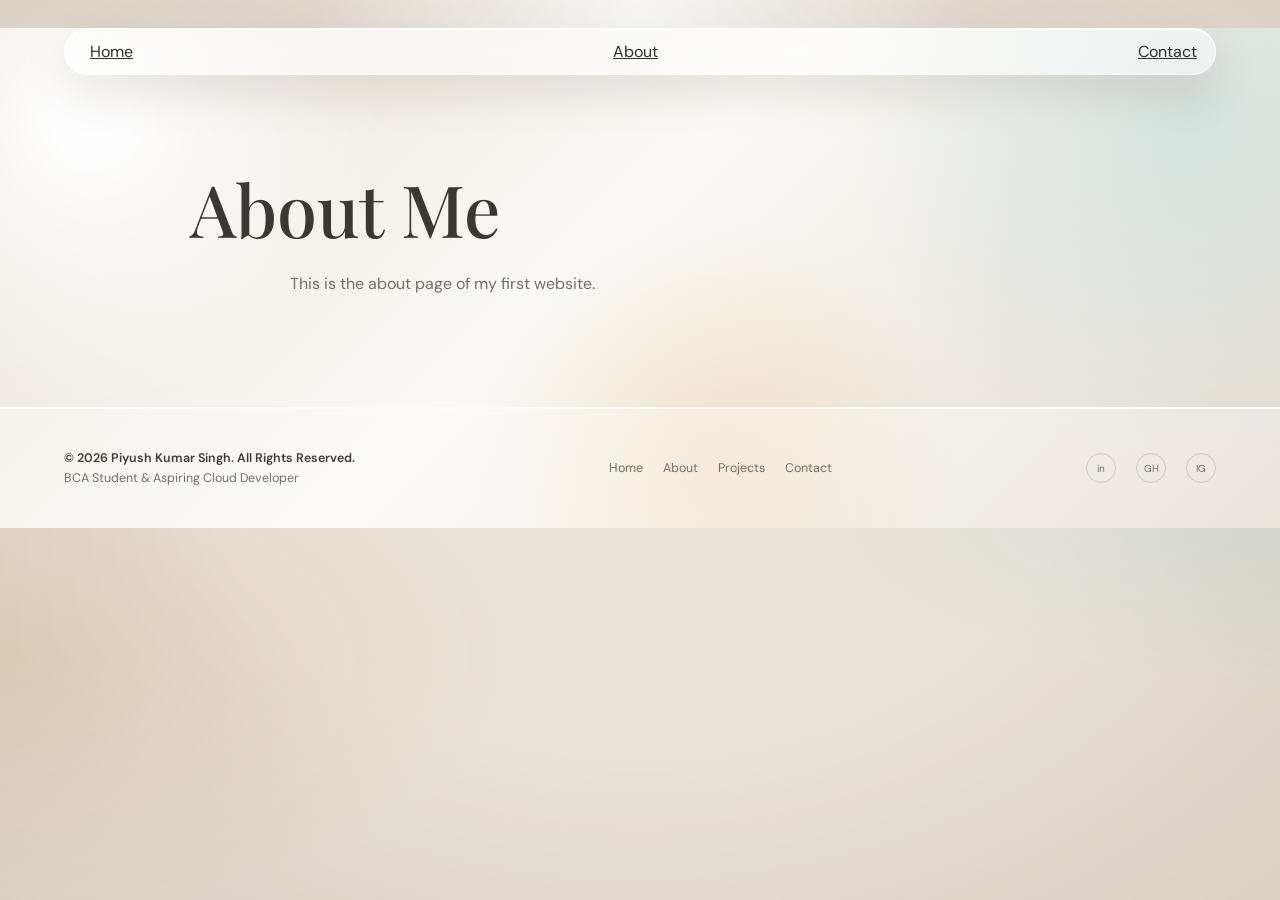
<file: about.html>
<!DOCTYPE html>
<html lang="en">
<head>
	<meta charset="UTF-8">
	<meta name="viewport" content="width=device-width, initial-scale=1.0">
	<title>About - My First Website</title>
	<link rel="stylesheet" href="style.css">
</head>
<body>
	<nav class="site-nav" aria-label="Primary navigation">
		<a href="index.html">Home</a>
		<a href="about.html">About</a>
		<a href="contact.html">Contact</a>
	</nav>
	<h1>About Me</h1>
	<p>This is the about page of my first website.</p>
	<footer class="site-footer">
		<div class="footer-content">
			<div class="footer-intro">
				<p class="footer-copyright">&copy; 2026 Piyush Kumar Singh. All Rights Reserved.</p>
				<p>BCA Student &amp; Aspiring Cloud Developer</p>
			</div>
			<div class="footer-links">
				<a href="index.html">Home</a>
				<a href="about.html">About</a>
				<a href="index.html#projects-title">Projects</a>
				<a href="contact.html">Contact</a>
			</div>
			<div class="social-links" aria-label="Social links">
				<a href="https://www.linkedin.com/" target="_blank" rel="noopener noreferrer" aria-label="LinkedIn">in</a>
				<a href="https://github.com/" target="_blank" rel="noopener noreferrer" aria-label="GitHub">GH</a>
				<a href="https://www.instagram.com/" target="_blank" rel="noopener noreferrer" aria-label="Instagram">IG</a>
			</div>
		</div>
	</footer>
</body>
</html>
</file>
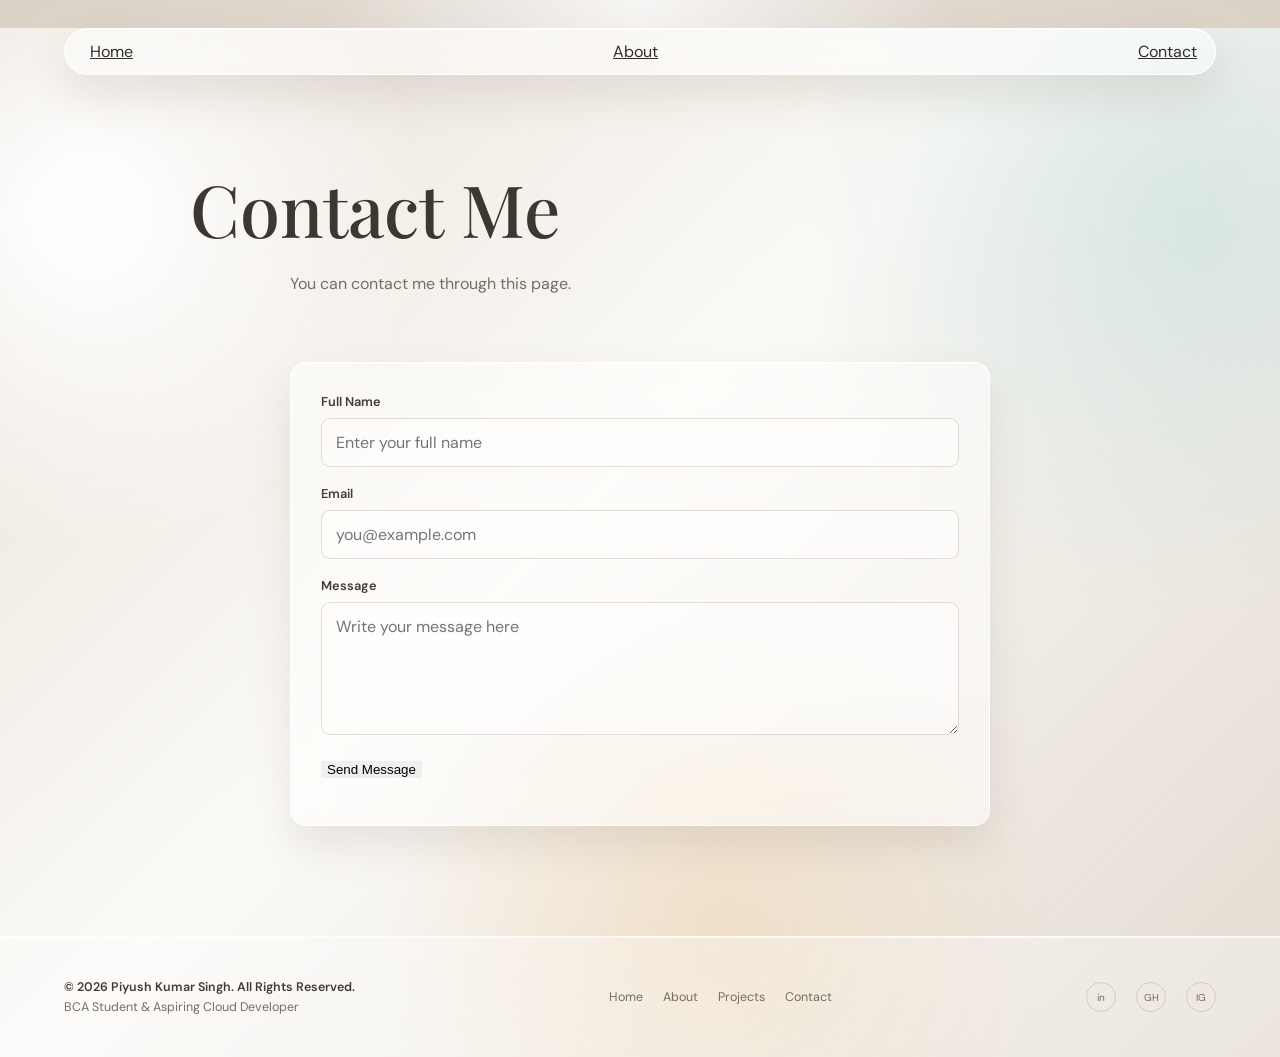
<file: contact.html>
<!DOCTYPE html>
<html lang="en">
<head>
	<meta charset="UTF-8">
	<meta name="viewport" content="width=device-width, initial-scale=1.0">
	<title>Contact - My First Website</title>
	<link rel="stylesheet" href="style.css">
</head>
<body>
	<nav class="site-nav" aria-label="Primary navigation">
		<a href="index.html">Home</a>
		<a href="about.html">About</a>
		<a href="contact.html">Contact</a>
	</nav>
	<h1>Contact Me</h1>
	<p>You can contact me through this page.</p>
	<form id="contactForm" class="contact-form" novalidate>
		<div class="form-field">
			<label for="full-name">Full Name</label>
			<input id="full-name" name="full-name" type="text" placeholder="Enter your full name" required>
		</div>

		<div class="form-field">
			<label for="email">Email</label>
			<input id="email" name="email" type="email" placeholder="you@example.com" required>
		</div>

		<div class="form-field">
			<label for="message">Message</label>
			<textarea id="message" name="message" rows="5" placeholder="Write your message here" required></textarea>
		</div>

		<button type="submit">Send Message</button>
		<p id="formMessage" class="form-message" role="status" aria-live="polite"></p>
	</form>
	<footer class="site-footer">
		<div class="footer-content">
			<div class="footer-intro">
				<p class="footer-copyright">&copy; 2026 Piyush Kumar Singh. All Rights Reserved.</p>
				<p>BCA Student &amp; Aspiring Cloud Developer</p>
			</div>
			<div class="footer-links">
				<a href="index.html">Home</a>
				<a href="about.html">About</a>
				<a href="index.html#projects-title">Projects</a>
				<a href="contact.html">Contact</a>
			</div>
			<div class="social-links" aria-label="Social links">
				<a href="https://www.linkedin.com/" target="_blank" rel="noopener noreferrer" aria-label="LinkedIn">in</a>
				<a href="https://github.com/" target="_blank" rel="noopener noreferrer" aria-label="GitHub">GH</a>
				<a href="https://www.instagram.com/" target="_blank" rel="noopener noreferrer" aria-label="Instagram">IG</a>
			</div>
		</div>
	</footer>
	<script src="script.js"></script>
</body>
</html>
</file>
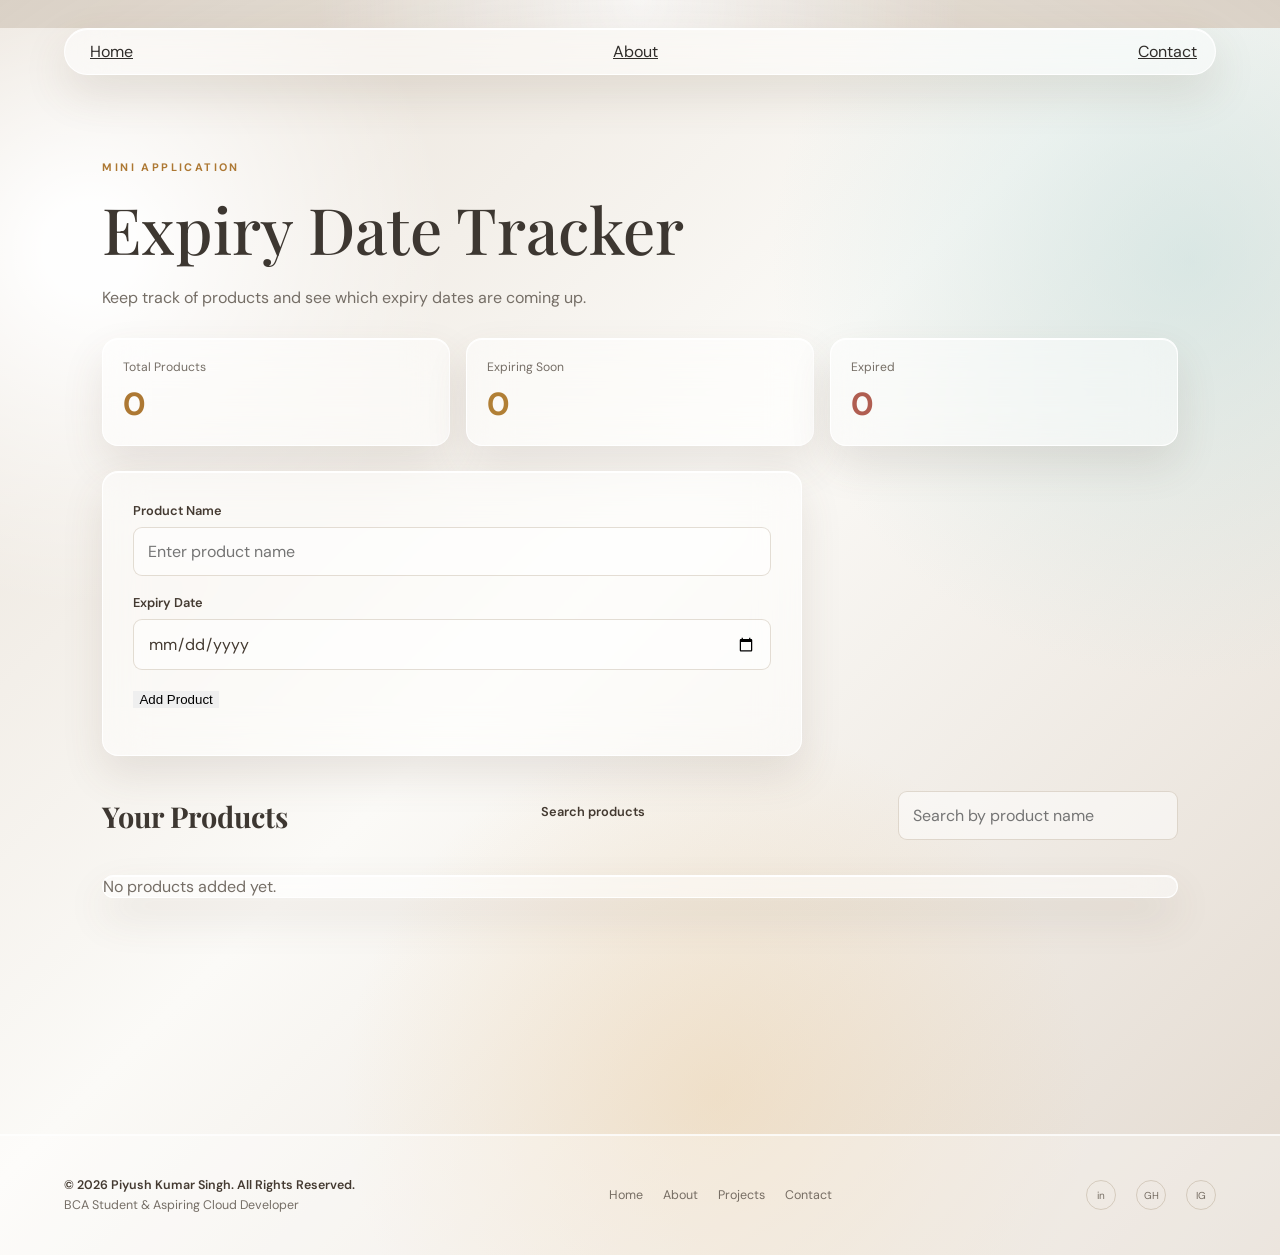
<file: expiry.html>
<!DOCTYPE html>
<html lang="en">
<head>
	<meta charset="UTF-8">
	<meta name="viewport" content="width=device-width, initial-scale=1.0">
	<title>Expiry Date Tracker - Piyush Kumar Singh</title>
	<link rel="stylesheet" href="style.css">
</head>
<body>
	<nav class="site-nav" aria-label="Primary navigation">
		<a href="index.html">Home</a>
		<a href="about.html">About</a>
		<a href="contact.html">Contact</a>
	</nav>

	<main class="expiry-main">
		<header class="expiry-header">
			<p class="eyebrow">Mini application</p>
			<h1>Expiry Date Tracker</h1>
			<p>Keep track of products and see which expiry dates are coming up.</p>
		</header>

		<section class="expiry-dashboard" aria-label="Expiry summary">
			<div class="dashboard-card">
				<span class="dashboard-label">Total Products</span>
				<strong id="totalProducts">0</strong>
			</div>
			<div class="dashboard-card dashboard-soon">
				<span class="dashboard-label">Expiring Soon</span>
				<strong id="expiringSoon">0</strong>
			</div>
			<div class="dashboard-card dashboard-expired">
				<span class="dashboard-label">Expired</span>
				<strong id="expiredProducts">0</strong>
			</div>
		</section>

		<form id="expiryForm" class="contact-form expiry-form" novalidate>
			<div class="form-field">
				<label for="productName">Product Name</label>
				<input id="productName" name="productName" type="text" placeholder="Enter product name" required>
			</div>

			<div class="form-field">
				<label for="expiryDate">Expiry Date</label>
				<input id="expiryDate" name="expiryDate" type="date" required>
			</div>

			<button type="submit">Add Product</button>
			<p id="expiryMessage" class="form-message" role="status" aria-live="polite"></p>
		</form>

		<section class="expiry-list" aria-labelledby="products-title">
			<div class="list-heading">
				<h2 id="products-title">Your Products</h2>
				<label class="search-label" for="productSearch">Search products</label>
				<input id="productSearch" class="product-search" type="search" placeholder="Search by product name">
			</div>
			<div id="productList"></div>
		</section>
	</main>

	<footer class="site-footer">
		<div class="footer-content">
			<div class="footer-intro">
				<p class="footer-copyright">&copy; 2026 Piyush Kumar Singh. All Rights Reserved.</p>
				<p>BCA Student &amp; Aspiring Cloud Developer</p>
			</div>
			<div class="footer-links">
				<a href="index.html">Home</a>
				<a href="about.html">About</a>
				<a href="index.html#projects-title">Projects</a>
				<a href="contact.html">Contact</a>
			</div>
			<div class="social-links" aria-label="Social links">
				<a href="https://www.linkedin.com/" target="_blank" rel="noopener noreferrer" aria-label="LinkedIn">in</a>
				<a href="https://github.com/" target="_blank" rel="noopener noreferrer" aria-label="GitHub">GH</a>
				<a href="https://www.instagram.com/" target="_blank" rel="noopener noreferrer" aria-label="Instagram">IG</a>
			</div>
		</div>
	</footer>

	<script src="script.js"></script>
</body>
</html>
</file>
<file: style.css>
@import url('https://fonts.googleapis.com/css2?family=DM+Sans:wght@400;500;600;700&family=Playfair+Display:wght@500;600&display=swap');
:root{--ink:#302d2a;--muted:#756e66;--gold:#ad7833;--gold-soft:#e6bd78;--glass:rgba(255,255,255,.48);--line:rgba(255,255,255,.9);--soft-line:rgba(132,108,78,.2);--shadow:0 26px 70px rgba(105,80,50,.16)}
*,*::before,*::after{box-sizing:border-box}html{scroll-behavior:smooth;background:#e9e2d9}body{position:relative;min-width:320px;margin:0;overflow-x:hidden;background:radial-gradient(circle at 7% 18%,rgba(255,255,255,.96) 0 3%,transparent 23%),radial-gradient(circle at 93% 19%,rgba(193,220,218,.54),transparent 27%),radial-gradient(circle at 56% 87%,rgba(238,205,157,.4),transparent 29%),linear-gradient(135deg,#e8e0d6 0%,#fbfaf7 46%,#e3dad0 100%);color:var(--ink);font-family:'DM Sans',sans-serif;text-align:left}body::before{position:fixed;inset:0;z-index:-2;pointer-events:none;content:'';background:radial-gradient(ellipse at 50% 0%,rgba(255,255,255,.95),transparent 36%),radial-gradient(ellipse at 0% 73%,rgba(216,190,156,.44),transparent 28%),radial-gradient(ellipse at 100% 56%,rgba(179,214,211,.3),transparent 25%)}body::after{position:fixed;inset:0;z-index:-1;pointer-events:none;content:'';background:radial-gradient(ellipse at center,transparent 48%,rgba(113,89,64,.12) 100%)}a{color:inherit}p{color:var(--muted)}
.site-nav{position:relative;z-index:10;display:flex;width:min(90%,1160px);margin:28px auto 0;align-items:center;justify-content:space-between;gap:24px;padding:12px 18px 12px 25px;border:1px solid var(--line);border-radius:24px;background:rgba(255,255,255,.5);box-shadow:0 18px 45px rgba(99,77,53,.14),inset 0 1px rgba(255,255,255,.98);backdrop-filter:blur(24px) saturate(120%)}.brand{display:flex;align-items:center;gap:11px;color:#3c3732;font-size:1.02rem;text-decoration:none;white-space:nowrap}.brand strong{color:var(--gold);font-weight:500}.brand-mark{display:grid;width:36px;height:36px;place-items:center;overflow:hidden;border:1px solid rgba(173,120,51,.7);border-radius:50%;box-shadow:0 4px 14px rgba(173,120,51,.15)}.brand-mark img{display:block;width:100%;height:100%;object-fit:cover;object-position:center 28%}.nav-links,.nav-actions{display:flex;align-items:center;gap:25px}.nav-links a,.social-icon{color:#615a53;font-size:.78rem;text-decoration:none;transition:color .2s,transform .2s}.nav-links a:hover,.nav-links a.active,.social-icon:hover{color:#93642c}.nav-links a.active::after{display:block;width:5px;height:5px;margin:8px auto -13px;border-radius:50%;background:#c48d42;box-shadow:0 0 12px rgba(196,141,66,.6);content:''}.social-icon{font-size:.7rem;font-weight:700}.nav-cta{display:flex;align-items:center;gap:10px;margin-left:8px;padding:11px 17px;border:1px solid rgba(255,255,255,.8);border-radius:999px;background:rgba(255,255,255,.86);color:#3c342c;font-size:.77rem;text-decoration:none;box-shadow:0 5px 17px rgba(94,72,45,.1);transition:transform .2s,background .2s}.nav-cta:hover{transform:translateY(-2px);background:#fff5e4}
main{width:min(1240px,94%);margin:0 auto}.hero{position:relative;display:grid;min-height:min(820px,calc(100vh - 72px));grid-template-columns:.88fr 1.12fr;align-items:center;gap:18px;padding:76px 4% 145px;isolation:isolate}.hero::before{position:absolute;top:8%;right:8%;width:430px;height:270px;border:1px solid rgba(255,255,255,.65);border-radius:50%;background:linear-gradient(135deg,rgba(255,255,255,.34),transparent 68%);box-shadow:0 22px 68px rgba(177,137,85,.13);content:'';transform:rotate(-20deg)}.hero::after{position:absolute;right:4%;bottom:98px;left:4%;height:1px;background:linear-gradient(90deg,transparent,rgba(255,255,255,.8),transparent);content:''}.hero-grid{position:absolute;inset:0;z-index:-1;opacity:.16;background-image:linear-gradient(rgba(132,104,70,.13) 1px,transparent 1px),linear-gradient(90deg,rgba(132,104,70,.13) 1px,transparent 1px);background-size:86px 86px;mask-image:linear-gradient(90deg,transparent,#000 20%,#000 84%,transparent)}.hero-orbit{position:absolute;z-index:-1;border:1px solid rgba(177,132,71,.28);border-radius:50%;transform:rotate(-20deg)}.orbit-one{top:20%;right:6%;width:650px;height:280px}.orbit-two{bottom:14%;left:0;width:280px;height:110px;border-color:rgba(255,255,255,.6)}.hero-content{position:relative;z-index:3;max-width:600px;padding:43px 44px 45px;border:1px solid rgba(255,255,255,.96);border-radius:30px;background:rgba(255,255,255,.5);box-shadow:var(--shadow),inset 0 1px rgba(255,255,255,1);backdrop-filter:blur(24px) saturate(120%);animation:rise .8s ease both}.hello-badge{display:inline-flex;align-items:center;margin:0 0 18px;color:#39878a;font-size:.68rem;font-weight:700;letter-spacing:.2em;text-transform:uppercase}.hero h1{margin:0;color:#302d2a;font-family:'Playfair Display',Georgia,serif;font-size:clamp(3.25rem,6.2vw,6.2rem);font-weight:500;letter-spacing:-.06em;line-height:.98;text-wrap:balance}.hero h2{margin:24px 0 0;color:#4a443e;font-size:clamp(1.15rem,2vw,1.55rem);font-weight:500}.hero h2 span{color:var(--gold)}.intro{max-width:470px;margin:17px 0 0;color:var(--muted);font-size:.98rem;line-height:1.7}.hero-actions{display:flex;flex-wrap:wrap;gap:13px;margin-top:29px}.button{display:inline-flex;align-items:center;justify-content:center;gap:12px;padding:13px 20px;border:1px solid transparent;border-radius:999px;font-size:.82rem;font-weight:600;text-decoration:none;transition:transform .25s,box-shadow .25s,background .25s}.button:hover{transform:translateY(-3px)}.button-primary{background:linear-gradient(120deg,#f9dfad,#d39c4e);color:#402d15;box-shadow:0 10px 28px rgba(180,126,45,.25),inset 0 1px rgba(255,255,255,.75)}.button-primary:hover{box-shadow:0 14px 34px rgba(180,126,45,.33)}.button-secondary{border-color:rgba(255,255,255,.95);background:rgba(255,255,255,.34);color:#554b42;box-shadow:inset 0 1px rgba(255,255,255,.95);backdrop-filter:blur(12px)}.button-secondary:hover{border-color:#c3995e;color:#8e642f}
.hero-visual{position:relative;z-index:2;min-height:570px}.abstract-frame{position:absolute;top:2%;right:7%;width:min(100%,475px);height:500px;transform:rotate(5deg)}.abstract-panel{position:absolute;overflow:hidden;border:1px solid rgba(255,255,255,.98);background:rgba(255,255,255,.48);box-shadow:0 32px 78px rgba(98,75,48,.2),inset 0 1px rgba(255,255,255,1);backdrop-filter:blur(20px)}.panel-back{top:5%;right:8%;width:78%;height:78%;border-radius:42px;background:rgba(220,233,231,.35);transform:rotate(14deg)}.panel-front{right:8%;bottom:2%;width:80%;height:70%;border-radius:28px;background:rgba(255,255,255,.48);transform:rotate(-8deg)}.profile-photo{display:block;width:100%;height:100%;object-fit:cover;object-position:center 28%;opacity:.96}.abstract-caption{position:absolute;right:14%;bottom:17%;z-index:1;color:#fffaf1;font-size:.62rem;letter-spacing:.28em;line-height:2;text-align:right;text-shadow:0 1px 8px rgba(58,42,25,.35);text-transform:uppercase}.abstract-orb{position:absolute;top:3%;left:5%;width:94px;height:94px;border:1px solid rgba(255,255,255,.98);border-radius:50%;background:radial-gradient(circle at 35% 28%,#fff8ec,#c7a270);box-shadow:0 20px 35px rgba(118,87,45,.2),inset -10px -9px 18px rgba(165,116,57,.16)}.abstract-glow{position:absolute;right:12%;bottom:2%;left:7%;height:12px;border-radius:50%;background:#f8d8a4;box-shadow:0 0 30px 12px rgba(226,177,103,.45)}.floating-card{position:absolute;display:grid;width:172px;gap:5px;padding:18px;border:1px solid rgba(255,255,255,.98);border-radius:16px;background:rgba(255,255,255,.56);box-shadow:0 22px 45px rgba(97,74,48,.19),inset 0 1px rgba(255,255,255,1);backdrop-filter:blur(21px) saturate(125%);animation:float 5s ease-in-out infinite}.floating-card strong{color:#4c443d;font-size:.78rem;font-weight:600}.floating-card small{color:#7c736b;font-size:.67rem;line-height:1.5}.card-symbol{color:var(--gold);font-size:1.35rem}.card-code{top:21%;left:-12%;transform:rotate(-10deg)}.card-mindset{top:8%;right:-9%;transform:rotate(8deg);animation-delay:-1.4s}.card-learning{right:-4%;bottom:8%;transform:rotate(7deg);animation-delay:-2.6s}.tech-capsule{position:absolute;right:19%;bottom:21px;z-index:5;display:grid;width:345px;justify-items:center;gap:10px;padding:14px 24px 12px;border:1px solid rgba(255,255,255,.98);border-radius:18px;background:rgba(255,255,255,.6);box-shadow:0 20px 42px rgba(97,74,48,.16),inset 0 1px rgba(255,255,255,1);backdrop-filter:blur(20px)}.tech-items{display:flex;align-items:center;gap:21px;font-weight:700}.tech-items span{display:grid;width:24px;height:24px;place-items:center;font-size:.75rem}.tech-capsule>span{color:#8e7b66;font-size:.51rem;letter-spacing:.34em;text-transform:uppercase}.tech-html{color:#e85d29}.tech-css{color:#287bd2}.tech-js{color:#d8b500}.tech-react{color:#1da9d4}.tech-node{color:#5b9e52}.tech-mongo{color:#63a95c}
.skills,.projects,.education,.about-section{padding:132px 5% 0}.eyebrow{margin:0 0 12px;color:var(--gold);font-size:.68rem;font-weight:700;letter-spacing:.22em;text-transform:uppercase}section>h2{margin:0 0 30px;color:#3d3731;font-family:'Playfair Display',Georgia,serif;font-size:clamp(2rem,4vw,3.1rem);font-weight:500}.skills-grid,.projects-grid,.about-grid{display:grid;grid-template-columns:repeat(auto-fit,minmax(190px,1fr));gap:20px}.skill-card,.project-card,.education-card,.about-card,.contact-form,.dashboard-card,.expiry-item,.empty-list{border:1px solid rgba(255,255,255,.92);border-radius:16px;background:rgba(255,255,255,.5);box-shadow:0 19px 42px rgba(100,78,54,.12),inset 0 1px rgba(255,255,255,1);backdrop-filter:blur(21px) saturate(118%)}.skill-card,.about-card{min-height:184px;padding:26px;transition:transform .25s,border-color .25s,box-shadow .25s}.skill-card:hover,.about-card:hover,.project-card:hover,.education-card:hover{transform:translateY(-6px);border-color:rgba(190,140,69,.7);box-shadow:0 27px 54px rgba(100,78,54,.17),inset 0 1px rgba(255,255,255,1)}.skill-icon,.project-icon,.about-icon,.education-icon{display:inline-grid;width:41px;height:41px;place-items:center;margin-bottom:21px;border:1px solid rgba(180,135,75,.45);border-radius:11px;background:rgba(255,255,255,.35);color:var(--gold);font-family:monospace;font-weight:700}.skill-card h3,.project-card h3,.about-card h3,.education-card h3{margin:0 0 8px;color:#403932;font-size:1rem}.skill-card p,.project-card p,.education-card p{margin:0;color:#766d64;font-size:.86rem;line-height:1.6}.project-card{display:flex;min-height:320px;flex-direction:column;justify-content:space-between;padding:29px;transition:transform .25s,border-color .25s,box-shadow .25s}.project-card h3{font-size:1.25rem}.project-label{margin:0 0 9px!important;color:var(--gold)!important;font-size:.62rem!important;letter-spacing:.15em;text-transform:uppercase}.project-tech{display:flex;flex-wrap:wrap;gap:8px;margin-top:20px}.project-tech span{padding:5px 9px;border:1px solid rgba(137,112,78,.2);border-radius:999px;background:rgba(255,255,255,.25);color:#766d63;font-size:.68rem}.project-button{align-self:flex-start}.education-card{display:flex;width:min(100%,780px);gap:20px;margin:0 auto;padding:29px}.education-card .education-icon{flex:0 0 41px}.education-card .education-institute{color:var(--gold)!important;font-weight:600}.education-card .education-years{margin-top:0;color:var(--gold);font-size:.78rem}.about-section>.eyebrow,.about-section>h2{text-align:center}.about-description{max-width:720px;margin:-8px auto 30px;text-align:center;line-height:1.7}.about-card{min-height:115px;text-align:center}.about-icon{margin-bottom:11px}
.contact-form{width:min(100%,700px);margin:65px auto 100px;padding:30px}.form-field{margin-bottom:18px}label{display:block;margin-bottom:8px;color:#443a31;font-size:.8rem;font-weight:600}input,textarea{width:100%;padding:13px 14px;border:1px solid rgba(137,112,78,.23);border-radius:9px;outline:none;background:rgba(255,255,255,.5);color:#443a31;font:inherit}input:focus,textarea:focus{border-color:var(--gold);box-shadow:0 0 0 3px rgba(238,189,120,.16)}textarea{resize:vertical}.contact-form button{border:0;cursor:pointer}.form-message{margin:16px 0 0;font-size:.85rem}.form-error{color:#a54f43}.form-success{color:#4c8055}.expiry-main{padding:85px 5% 110px}.expiry-header{margin-bottom:30px}.expiry-header h1{margin:0 0 10px;color:#3d3731;font-family:'Playfair Display',Georgia,serif;font-size:clamp(2.5rem,5vw,4rem);font-weight:500}.expiry-dashboard{display:grid;grid-template-columns:repeat(3,1fr);gap:16px;margin-bottom:25px}.dashboard-card{padding:20px}.dashboard-label{display:block;margin-bottom:8px;color:var(--muted);font-size:.76rem}.dashboard-card strong{color:var(--gold);font-size:2rem}.dashboard-soon strong{color:#b17f35}.dashboard-expired strong{color:#b05e51}.expiry-form{margin:0 0 35px}.expiry-list{display:grid;gap:15px}.list-heading{display:flex;align-items:center;justify-content:space-between;gap:18px;margin-bottom:4px}.expiry-list h2{margin:0;color:#3d3731;font-family:'Playfair Display',Georgia,serif;font-size:1.8rem}.product-search{width:min(100%,280px)}.expiry-item{display:flex;align-items:center;justify-content:space-between;gap:18px;padding:20px}.expiry-item h3{margin:0 0 7px;color:#403932;font-size:1rem}.expiry-item p{margin:0;font-size:.85rem}.expiry-item .days-remaining{margin-top:5px;color:var(--muted)}.expiry-status{margin-left:auto!important;padding:6px 10px;border-radius:999px;font-size:.75rem;font-weight:700;white-space:nowrap}.status-safe{background:rgba(119,190,111,.15);color:#4c8055}.status-soon{background:rgba(238,189,120,.2);color:#96662a}.status-expired{background:rgba(222,113,103,.15);color:#a54f43}.delete-button{padding:8px 12px;border:1px solid #db877c;border-radius:999px;background:transparent;color:#a54f43;cursor:pointer}
.site-footer{margin-top:110px;padding:38px 5%;border-top:1px solid rgba(255,255,255,.72);background:rgba(255,255,255,.3);box-shadow:inset 0 1px rgba(255,255,255,.75)}.footer-content{display:flex;max-width:1200px;margin:0 auto;align-items:center;justify-content:space-between;gap:28px}.footer-intro p{margin:4px 0;font-size:.78rem}.footer-copyright{color:#443a31;font-weight:600}.footer-links,.social-links{display:flex;flex-wrap:wrap;gap:20px}.site-footer a{color:#766d63;font-size:.78rem;text-decoration:none}.site-footer a:hover{color:#93642c}.social-links a{display:grid;width:30px;height:30px;place-items:center;border:1px solid rgba(137,112,78,.25);border-radius:50%;font-size:.63rem}
body>h1{width:min(900px,83%);margin:85px auto 14px;color:#3d3731;font-family:'Playfair Display',Georgia,serif;font-size:clamp(2.5rem,6vw,4.5rem);font-weight:500}body>p{width:min(700px,83%);margin:0 auto;line-height:1.7}@keyframes rise{from{opacity:0;transform:translateY(20px)}to{opacity:1;transform:none}}@keyframes float{0%,100%{margin-top:0}50%{margin-top:-10px}}
@media(max-width:900px){.site-nav{flex-wrap:wrap;gap:18px}.nav-links{order:3;width:100%;justify-content:center;gap:22px}.hero{min-height:auto;grid-template-columns:1fr;padding-top:72px}.hero-content{max-width:660px}.hero-visual{width:min(100%,660px);min-height:540px;margin:4px auto 0}.abstract-frame{right:14%}.tech-capsule{right:50%;transform:translateX(50%)}.footer-content{flex-wrap:wrap;justify-content:center}.footer-intro{width:100%;text-align:center}}
@media(max-width:600px){.site-nav{width:calc(100% - 24px);margin-top:12px;padding:12px 14px;border-radius:17px}.nav-actions{gap:11px}.nav-cta{padding:9px 11px}.nav-links{gap:15px;justify-content:space-between}.nav-links a{font-size:.68rem}.hero{padding:62px 3.5% 128px}.hero::before{top:28%;right:3%;width:180px;height:180px}.hero-content{padding:29px 22px 27px;border-radius:23px}.hero h1{font-size:clamp(2.85rem,14vw,4.6rem)}.hero-actions{flex-direction:column;align-items:stretch}.hero-actions .button{width:100%}.hero-visual{min-height:425px}.abstract-frame{top:3%;right:7%;width:82%;height:365px}.floating-card{width:136px;padding:13px}.card-code{left:-4%}.card-mindset{right:-2%}.card-learning{right:0}.tech-capsule{bottom:0;width:92%}.skills,.projects,.education,.about-section{padding-top:90px}.skills-grid,.projects-grid,.about-grid,.expiry-dashboard{grid-template-columns:1fr}.education-card,.expiry-item{flex-direction:column;align-items:flex-start}.list-heading{align-items:stretch;flex-direction:column}.product-search{width:100%}.expiry-status{margin-left:0!important}.delete-button{width:100%}.contact-form{margin-top:45px;padding:20px}.site-footer{margin-top:75px}.footer-content{flex-direction:column}.footer-links{justify-content:center}}
@media(prefers-reduced-motion:reduce){*,*::before,*::after{scroll-behavior:auto!important;animation-duration:.01ms!important;transition-duration:.01ms!important}}
@media (min-width:701px) and (max-width:900px){.site-nav{flex-wrap:nowrap;gap:10px}.brand{font-size:.78rem}.brand-mark{width:31px;height:31px}.nav-links{order:initial;width:auto;gap:12px}.nav-actions{gap:8px}.nav-links a,.social-icon,.nav-cta{font-size:.64rem}.nav-cta{padding:9px 11px}.hero{min-height:650px;grid-template-columns:.84fr 1.16fr;gap:4px;padding:48px 1% 118px}.hero-content{padding:28px 23px 29px;border-radius:24px}.hero h1{font-size:clamp(2.5rem,6vw,4.2rem)}.hero h2{font-size:1rem}.intro{font-size:.82rem}.hero-actions{gap:8px}.button{padding:11px 13px;font-size:.68rem}.hero-visual{min-height:470px}.abstract-frame{top:4%;right:0;width:100%;height:420px}.floating-card{width:126px;padding:12px}.card-code{left:-8%}.card-mindset{right:-6%}.card-learning{right:-3%}.tech-capsule{right:10%;bottom:16px;width:275px;padding:11px 15px}.tech-items{gap:14px}}
@media (min-width:901px) and (max-width:1180px){.site-nav{width:94%;padding-right:14px;padding-left:18px}.brand{font-size:.92rem}.nav-links,.nav-actions{gap:13px}.nav-links a,.social-icon,.nav-cta{font-size:.72rem}.hero{grid-template-columns:minmax(0,.86fr) minmax(0,1.14fr);gap:8px;padding-right:2%;padding-left:2%}.hero-content{padding:34px 32px 36px}.hero h1{font-size:clamp(3rem,5.4vw,5rem)}.abstract-frame{right:2%;width:min(100%,420px)}.floating-card{width:145px;padding:14px}.card-code{left:-4%}.card-mindset{right:-2%}.card-learning{right:0}.tech-capsule{right:12%;width:310px}}
</file>
